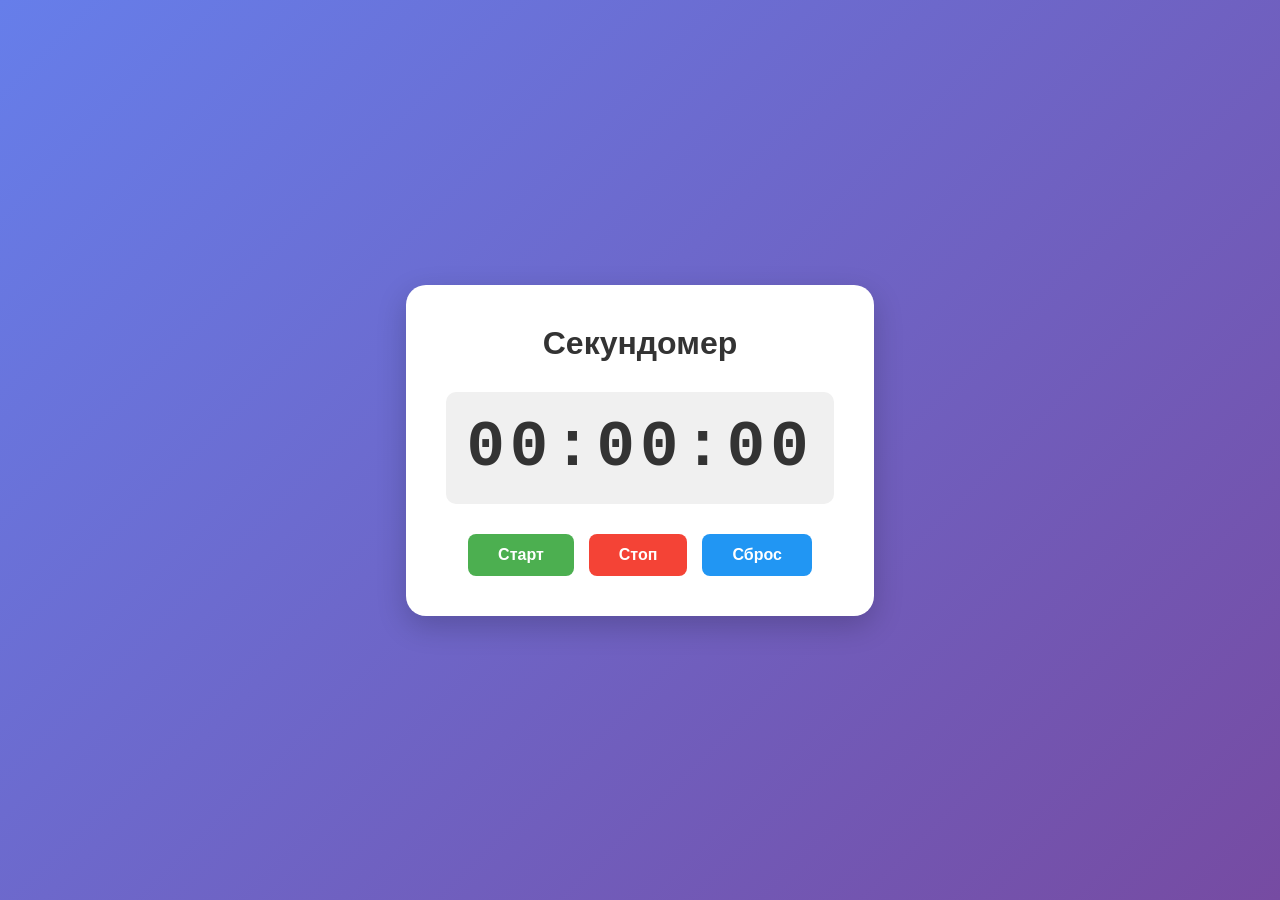
<file: timer/index.html>
<!DOCTYPE html>
<html lang="ru">
<head>
    <meta charset="UTF-8">
    <meta name="viewport" content="width=device-width, initial-scale=1.0">
    <title>Секундомер</title>
    <link rel="stylesheet" href="style.css">
</head>
<body>
    <div class="container">
        <h1>Секундомер</h1>
        <div class="timer-display" id="timerDisplay">00:00:00</div>
        <div class="timer-buttons">
            <button id="startBtn" class="timer-btn start">Старт</button>
            <button id="stopBtn" class="timer-btn stop">Стоп</button>
            <button id="resetBtn" class="timer-btn reset">Сброс</button>
        </div>
    </div>
    <script src="main.js"></script>
</body>
</html>
</file>
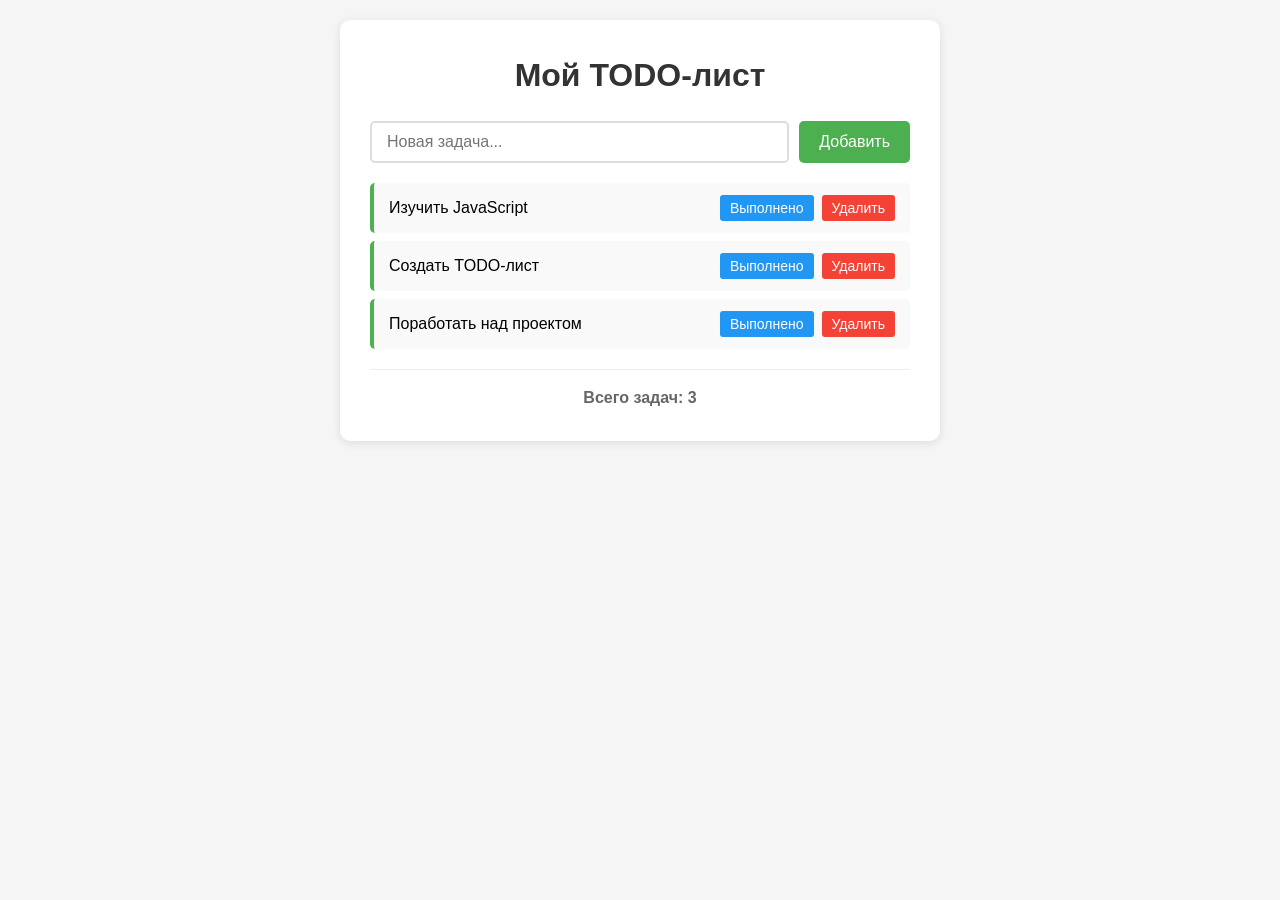
<file: todo.html>
<!DOCTYPE html>
<html lang="ru">
<head>
    <meta charset="UTF-8" />
    <meta name="viewport" content="width=device-width, initial-scale=1.0" />
    <title>Простой TODO-лист</title>
    <link rel="stylesheet" href="todo.css" />
</head>
<body>
    <div class="container">
        <h1>Мой TODO-лист</h1>
        <div class="add-task">
            <input type="text" id="taskInput" placeholder="Новая задача..." />
            <button id="addBtn">Добавить</button>
        </div>
        <ul id="taskList">

        </ul>
        <div class="info">
            <p id="taskCounter">Всего задач: 0</p>
        </div>
    </div>
    <script src="todo.js"></script>
</body>
</html>
</file>
<file: timer/style.css>
* {
    margin: 0;
    padding: 0;
    box-sizing: border-box;
}

body {
    font-family: Arial, sans-serif;
    background: linear-gradient(135deg, #667eea 0%, #764ba2 100%);
    min-height: 100vh;
    display: flex;
    justify-content: center;
    align-items: center;
}

.container {
    background-color: white;
    padding: 40px;
    border-radius: 20px;
    box-shadow: 0 10px 30px rgba(0, 0, 0, 0.2);
    text-align: center;
    min-width: 400px;
}

h1 {
    color: #333;
    margin-bottom: 30px;
}

.timer-display {
    font-size: 64px;
    font-family: 'Courier New', monospace;
    font-weight: bold;
    background-color: #f0f0f0;
    padding: 20px;
    border-radius: 10px;
    margin-bottom: 30px;
    letter-spacing: 5px;
    color: #333;
}

.timer-buttons {
    display: flex;
    gap: 15px;
    justify-content: center;
}

.timer-btn {
    padding: 12px 30px;
    font-size: 16px;
    font-weight: bold;
    border: none;
    border-radius: 8px;
    cursor: pointer;
    transition: all 0.3s;
}

.timer-btn.start {
    background-color: #4caf50;
    color: white;
}

.timer-btn.start:hover {
    background-color: #45a049;
}

.timer-btn.stop {
    background-color: #f44336;
    color: white;
}

.timer-btn.stop:hover {
    background-color: #d32f2f;
}

.timer-btn.reset {
    background-color: #2196f3;
    color: white;
}

.timer-btn.reset:hover {
    background-color: #1976d2;
}
</file>
<file: todo.css>
* {
    margin: 0;
    padding: 0;
    box-sizing: border-box;
}

body {
    font-family: Arial, sans-serif;
    background-color: #f5f5f5;
    padding: 20px;
    line-height: 1.6;
}

.container {
    max-width: 600px;
    margin: 0 auto;
    background-color: white;
    padding: 30px;
    border-radius: 10px;
    box-shadow: 0 2px 10px rgba(0, 0, 0, 0.1);
}

h1 {
    text-align: center;
    color: #333;
    margin-bottom: 20px;
}

.add-task {
    display: flex;
    gap: 10px;
    margin-bottom: 20px;
}

#taskInput {
    flex: 1;
    padding: 10px 15px;
    border: 2px solid #ddd;
    border-radius: 5px;
    font-size: 16px;
}

#taskInput:focus {
    outline: none;
    border-color: #4caf50;
}

#addBtn {
    padding: 10px 20px;
    background-color: #4caf50;
    color: white;
    border: none;
    border-radius: 5px;
    cursor: pointer;
    font-size: 16px;
    transition: background-color 0.3s;
}

#addBtn:hover {
    background-color: #45a049;
}

#taskList {
    list-style-type: none;
}

.task-item {
    display: flex;
    align-items: center;
    padding: 12px 15px;
    margin-bottom: 8px;
    background-color: #f9f9f9;
    border-left: 4px solid #4caf50;
    border-radius: 5px;
    transition: all 0.3s;
}

.task-item:hover {
    background-color: #f0f0f0;
}

.task-text {
    flex: 1;
    font-size: 16px;
}

.task-text.completed {
    text-decoration: line-through;
    color: #888;
}

.task-buttons {
    display: flex;
    gap: 8px;
}

.complete-btn,
.delete-btn {
    padding: 5px 10px;
    border: none;
    border-radius: 3px;
    cursor: pointer;
    font-size: 14px;
}

.complete-btn {
    background-color: #2196f3;
    color: white;
}

.complete-btn:hover {
    background-color: #1976d2;
}

.delete-btn {
    background-color: #f44336;
    color: white;
}

.delete-btn:hover {
    background-color: #d32f2f;
}

.info {
    margin-top: 20px;
    padding-top: 15px;
    border-top: 1px solid #eee;
    text-align: center;
}

#taskCounter {
    color: #666;
    font-weight: bold;
}
</file>
